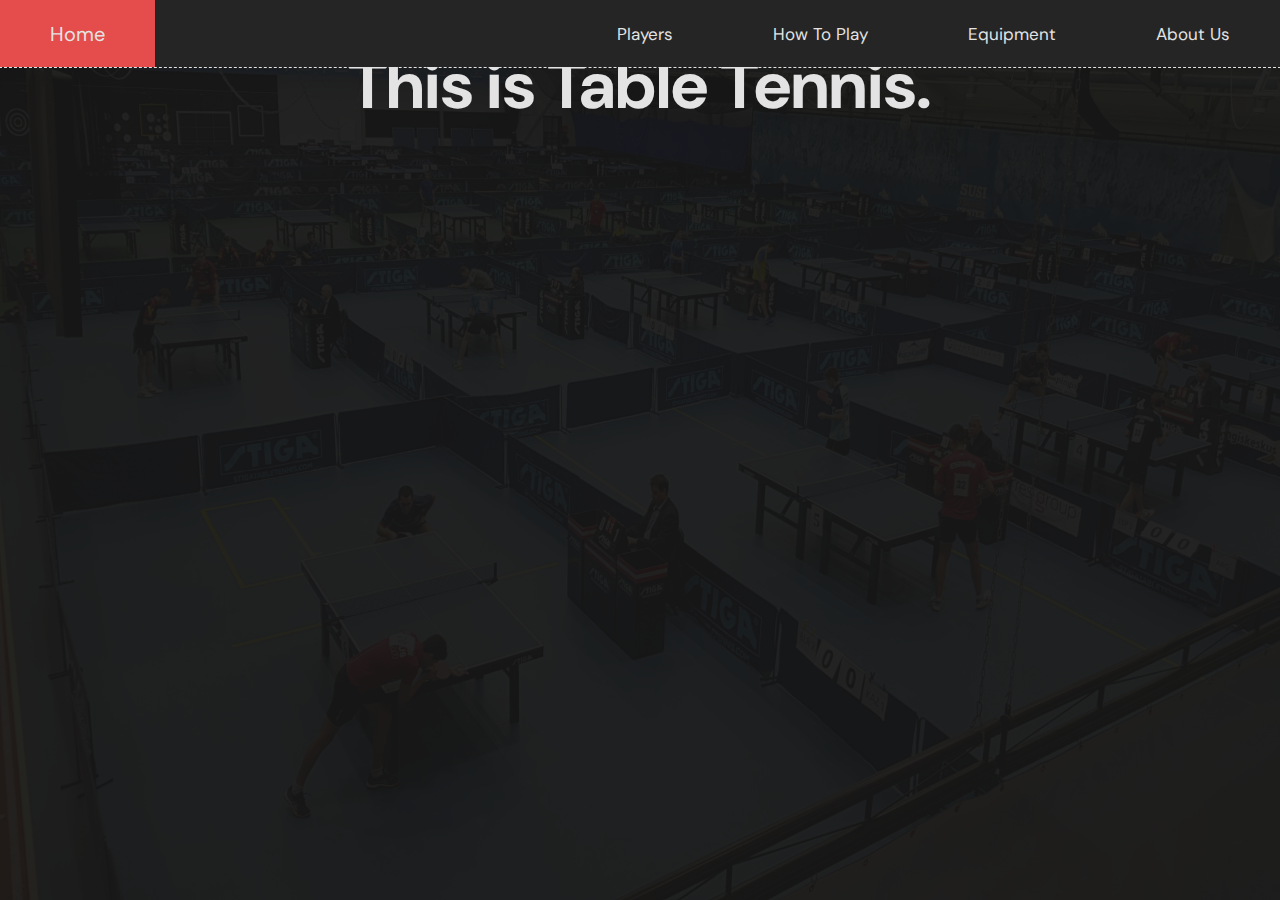
<file: index.html>
<!DOCTYPE html>
<html lang="en">
<head>
    <meta charset="UTF-8">
    <meta name="viewport" content="width=device-width, initial-scale=1.0">
    <title>AATT: Home</title>

    <link rel="stylesheet" href="style.css">

</head>

<body>

<img class="background" src="./assets/background.jpg" height="100%" width="100%">

    <nav>
        <input type="checkbox" id="sidebar-toggle">
        <label for="sidebar-toggle" class="side-open">
            <svg xmlns="http://www.w3.org/2000/svg" height="32px" viewBox="0 -960 960 960" width="32px" fill="#e3e3e3"><path d="M120-240v-80h720v80H120Zm0-200v-80h720v80H120Zm0-200v-80h720v80H120Z"/></svg>
        </label>

        <label id="overlay" for="sidebar-toggle"></label>

    <div class="link">
        <label for="sidebar-toggle" class="side-closed">
            <svg xmlns="http://www.w3.org/2000/svg" height="32px" viewBox="0 -960 960 960" width="32px" fill="#e3e3e3"><path d="m256-200-56-56 224-224-224-224 56-56 224 224 224-224 56 56-224 224 224 224-56 56-224-224-224 224Z"/></svg>
        </label>

        <a class="home" href="./index.html">Home</a>
        <a href="./tplayers.html">Players</a>
        <a href="./how.html">How To Play</a>
        <a href="./equipment.html">Equipment</a>
        <a href="./about.html">About Us</a>

    </div>
    </nav>

    <br><br>

    <h1>This is Table Tennis.</h1>

</body>
</html>
</file>
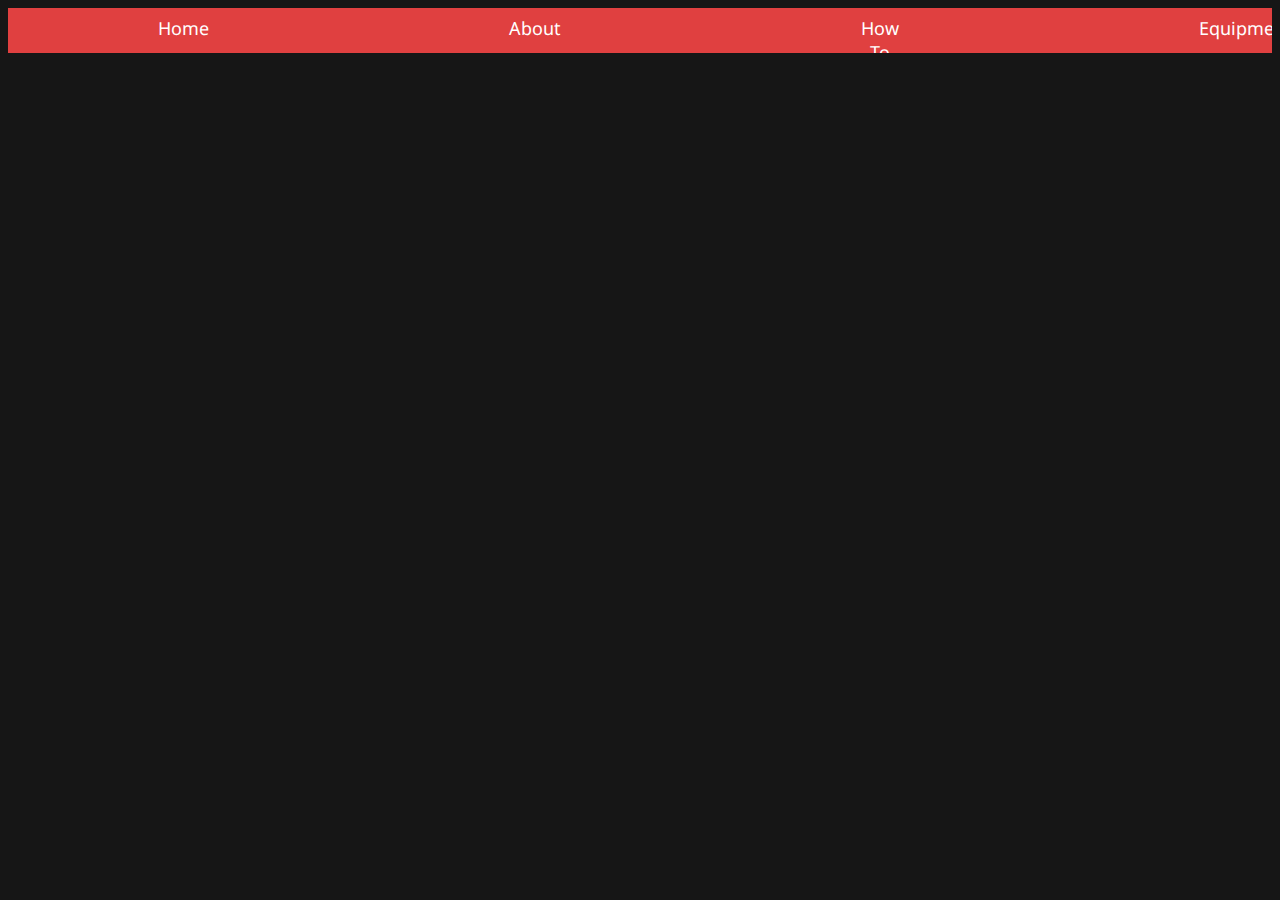
<file: public/index.html>
<!DOCTYPE html>
<html>
<head>
   <title>All About Table Tennis</title>
   <link rel="icon" type="image" href="./assets/logo.jpg">

   <link rel="preconnect" href="https://fonts.googleapis.com">
    <link rel="preconnect" href="https://fonts.gstatic.com" crossorigin>
    <link href="https://fonts.googleapis.com/css2?family=Noto+Sans:ital,wght@0,100..900;1,100..900&display=swap" rel="stylesheet">

<style>

body {
    background-color: #161616;
}

.navbar {
    display: flex;
    background-color: #e04040;
    overflow: hidden;
    height: 5vh;
    align-items: center;
    justify-content: space-between;
}

.navbar a {
    float: left;
    text-align: center;
    text-decoration: none;
    padding-left: 150px;
    padding-right: 150px;
    padding-top: 1.2%;
    font-family: "Noto Sans", sans-serif;
    font-size: 18px;
    color: white;
    background-color: #e04040;
    height: 100%;
}

@keyframes bgchange {
    100% {background-color: #bb3535;}
}

.navbar a:hover {
    animation: bgchange 0.3s forwards;
}

</style>

</head>
<body>
   <div class="navbar">
    <a href="">Home</a>
    <a href="">About</a>
    <a href="">How To</a>
    <a href="">Equipment</a>
    <a href="">Top Players</a>
   </div>
</body>
</html>
</file>
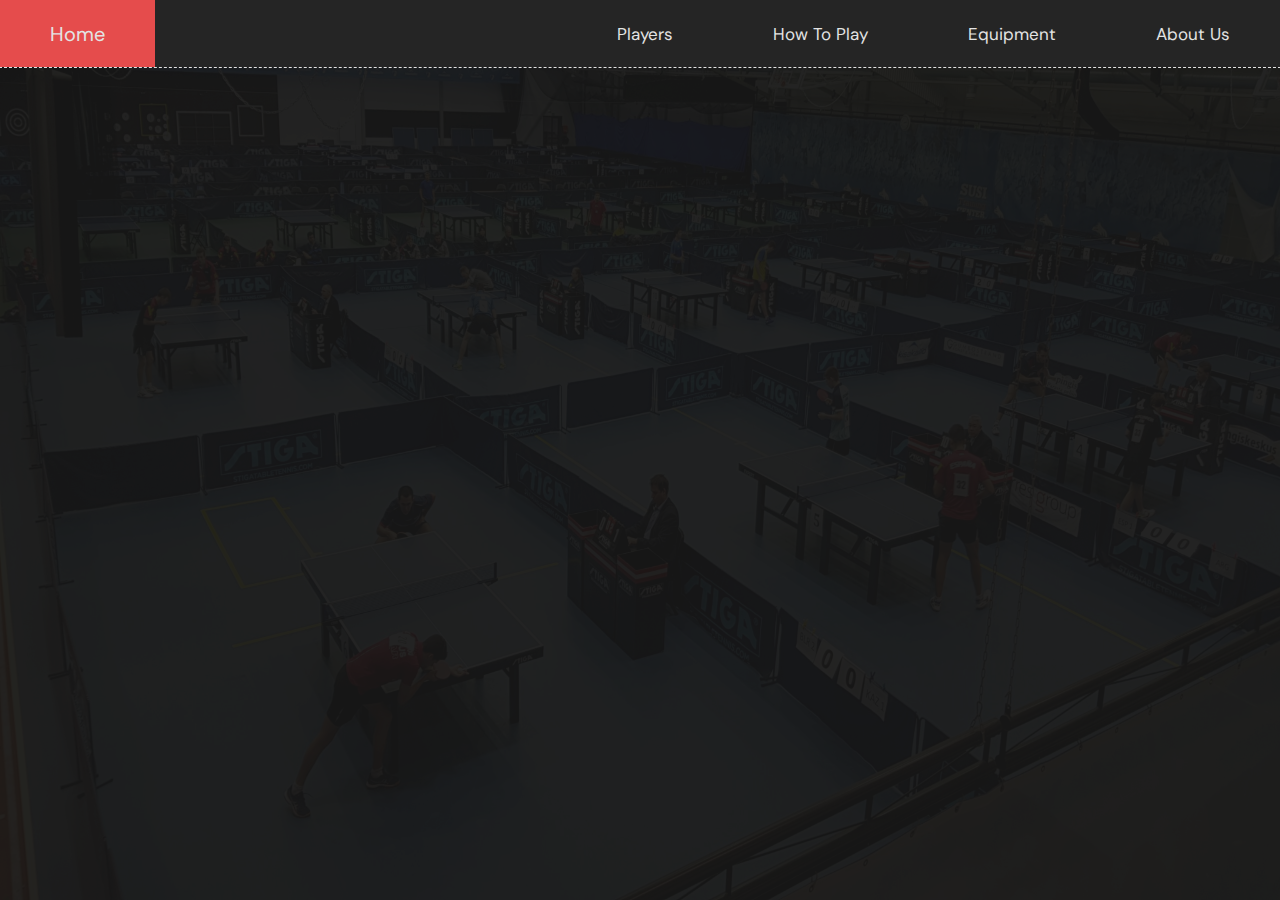
<file: equipment.html>
<!DOCTYPE html>
<html lang="en">
<head>
    <meta charset="UTF-8">
    <meta name="viewport" content="width=device-width, initial-scale=1.0">
    <title>AATT: About Us</title>

    <link rel="stylesheet" href="style.css">

</head>
<body>

<img class="background" src="./assets/background.jpg" height="100%" width="100%">

    <nav>
        <input type="checkbox" id="sidebar-toggle">
        <label for="sidebar-toggle" class="side-open">
            <svg xmlns="http://www.w3.org/2000/svg" height="32px" viewBox="0 -960 960 960" width="32px" fill="#e3e3e3"><path d="M120-240v-80h720v80H120Zm0-200v-80h720v80H120Zm0-200v-80h720v80H120Z"/></svg>
        </label>

        <label id="overlay" for="sidebar-toggle"></label>

    <div class="link">
        <label for="sidebar-toggle" class="side-closed">
            <svg xmlns="http://www.w3.org/2000/svg" height="32px" viewBox="0 -960 960 960" width="32px" fill="#e3e3e3"><path d="m256-200-56-56 224-224-224-224 56-56 224 224 224-224 56 56-224 224 224 224-56 56-224-224-224 224Z"/></svg>
        </label>

        <a class="home" href="index.html">Home</a>
        <a href="tplayers.html">Players</a>
        <a href="how.html">How To Play</a>
        <a href="equipment.html">Equipment</a>
        <a href="about.html">About Us</a>

    </div>
    </nav>

    <br><br><br><br><br>

</body>
</html>
</file>
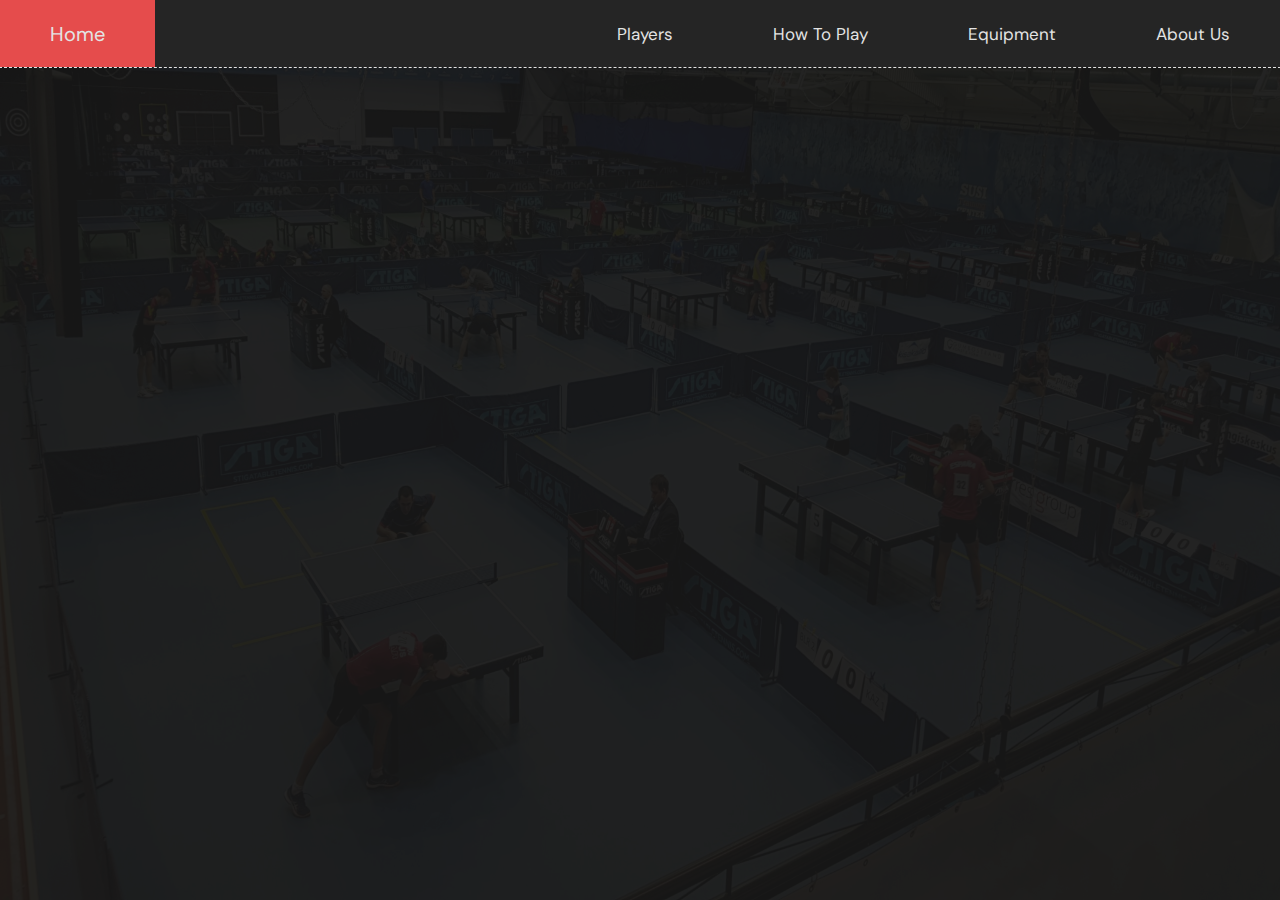
<file: how.html>
<!DOCTYPE html>
<html lang="en">
<head>
    <meta charset="UTF-8">
    <meta name="viewport" content="width=device-width, initial-scale=1.0">
    <title>AATT: About Us</title>

    <link rel="stylesheet" href="style.css">

</head>
<body>

<img class="background" src="./assets/background.jpg" height="100%" width="100%">

    <nav>
        <input type="checkbox" id="sidebar-toggle">
        <label for="sidebar-toggle" class="side-open">
            <svg xmlns="http://www.w3.org/2000/svg" height="32px" viewBox="0 -960 960 960" width="32px" fill="#e3e3e3"><path d="M120-240v-80h720v80H120Zm0-200v-80h720v80H120Zm0-200v-80h720v80H120Z"/></svg>
        </label>

        <label id="overlay" for="sidebar-toggle"></label>

    <div class="link">
        <label for="sidebar-toggle" class="side-closed">
            <svg xmlns="http://www.w3.org/2000/svg" height="32px" viewBox="0 -960 960 960" width="32px" fill="#e3e3e3"><path d="m256-200-56-56 224-224-224-224 56-56 224 224 224-224 56 56-224 224 224 224-56 56-224-224-224 224Z"/></svg>
        </label>

        <a class="home" href="./index.html">Home</a>
        <a href="tplayers.html">Players</a>
        <a href="how.html">How To Play</a>
        <a href="equipment.html">Equipment</a>
        <a href="about.html">About Us</a>

    </div>
    </nav>

    <br><br>

</body>
</html>
</file>
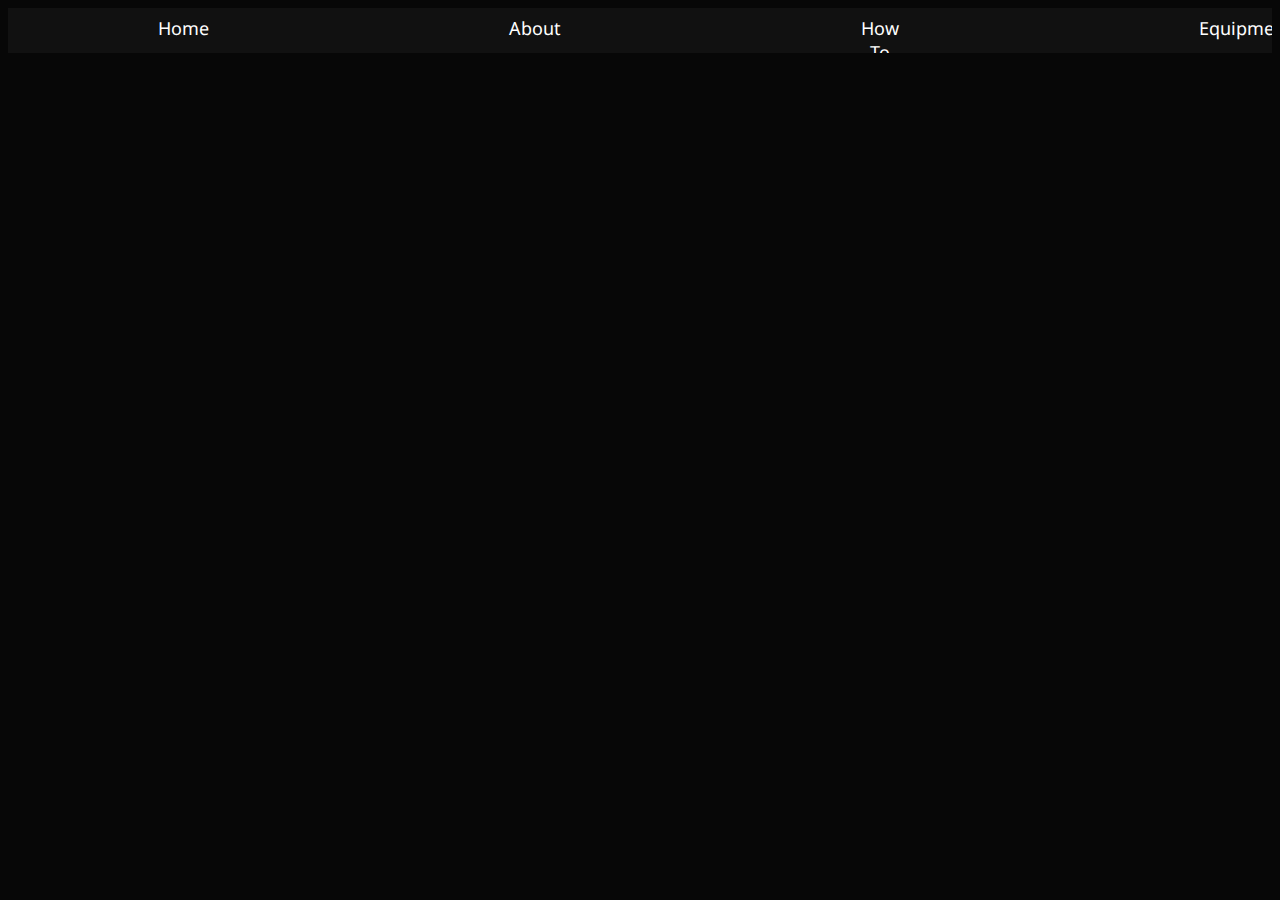
<file: public/about.html>
<!DOCTYPE html>
<html>
<head>
   <title>All About Table Tennis</title>
   <link rel="icon" type="image" href="./assets/logo.jpg">

   <link rel="preconnect" href="https://fonts.googleapis.com">
    <link rel="preconnect" href="https://fonts.gstatic.com" crossorigin>
    <link href="https://fonts.googleapis.com/css2?family=Noto+Sans:ital,wght@0,100..900;1,100..900&display=swap" rel="stylesheet">

<style>

body {
    background-color: #070707;
    font-family: "Noto Sans", sans-serif;
}

.navbar {
    display: flex;
    background-color: #111111;
    overflow: hidden;
    height: 5vh;
    align-items: center;
    justify-content: space-between;
}

.navbar a {
    float: left;
    text-align: center;
    text-decoration: none;
    padding-left: 150px;
    padding-right: 150px;
    padding-top: 1.2%;
    font-size: 18px;
    color: white;
    height: 100%;
}

.title {
    text-align: center;
    color: white;
    line-height: 1px;
}

.title p {
    font-size: 23px;
}

.title h1 {
    font-size: 5rem;
}

@keyframes bgchange {
    100% {background-color: #df4242;}
}

.navbar a:hover {
    animation: bgchange 0.3s forwards;
}
</style>

</head>
<body>
   <div class="navbar">
    <a href="/public/hom.html">Home</a>
    <a href="/public/about.html">About</a>
    <a href="/public/how.html">How To</a>
    <a href="/public/equipment.html">Equipment</a>
    <a href="/public/tplayers.html">Top Players</a>
   </div>

   <br><br>

  
</body>
</html>
</file>
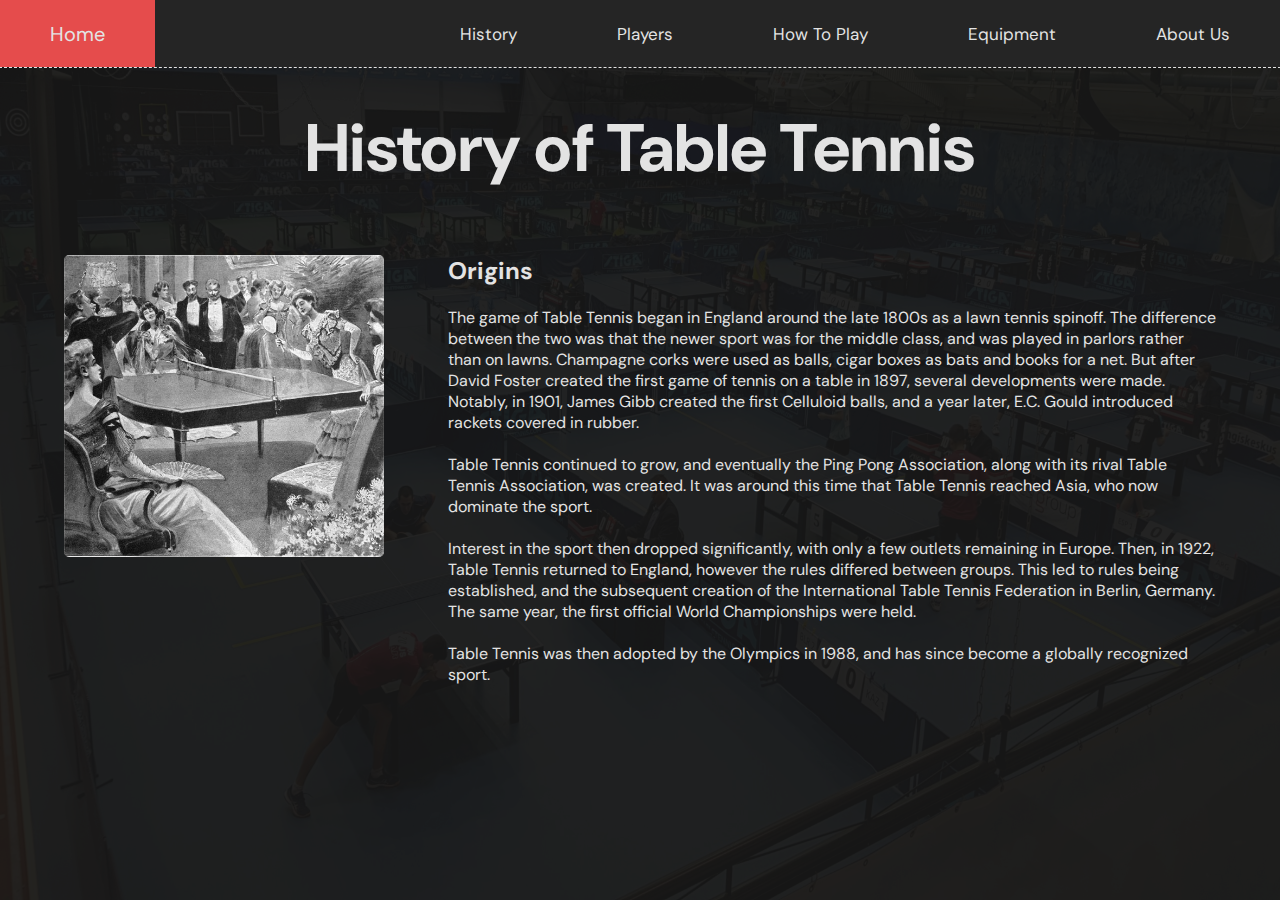
<file: public/history.html>
<!DOCTYPE html>
<html lang="en">
<head>
    <meta charset="UTF-8">
    <meta name="viewport" content="width=device-width, initial-scale=1.0">
    <title>AATT: Home</title>

    <link rel="stylesheet" href="style.css">

</head>

<body>

<img class="background" src="/assets/background.jpg" height="100%" width="100%">

    <nav>
        <input type="checkbox" id="sidebar-toggle">
        <label for="sidebar-toggle" class="side-open">
            <svg xmlns="http://www.w3.org/2000/svg" height="32px" viewBox="0 -960 960 960" width="32px" fill="#e3e3e3"><path d="M120-240v-80h720v80H120Zm0-200v-80h720v80H120Zm0-200v-80h720v80H120Z"/></svg>
        </label>

        <label id="overlay" for="sidebar-toggle"></label>

    <div class="link">
        <label for="sidebar-toggle" class="side-closed">
            <svg xmlns="http://www.w3.org/2000/svg" height="32px" viewBox="0 -960 960 960" width="32px" fill="#e3e3e3"><path d="m256-200-56-56 224-224-224-224 56-56 224 224 224-224 56 56-224 224 224 224-56 56-224-224-224 224Z"/></svg>
        </label>

        <a class="home" href="index.html">Home</a>
        <a href="history.html">History</a>
        <a href="tplayers.html">Players</a>
        <a href="how.html">How To Play</a>
        <a href="equipment.html" onclick="return checkData()">Equipment</a>
        <a href="about.html">About Us</a>

    </div>
    </nav>

    <br><br><br><br><br>

    <h1>History of Table Tennis</h1>

    <br><br><br>

    <img class="old-table-tennis" src="/assets/oldTableTennis.jpg">

    <div class="history-origins"><h2>Origins</h2><br>The game of Table Tennis began in England around the late 1800s as a lawn tennis spinoff. The difference between the two was that the newer sport was for the middle class, and was played in parlors rather than on lawns. Champagne corks were used as balls, cigar boxes as bats and books for a net. But after David Foster created the first game of tennis on a table in 1897, several developments were made. Notably, in 1901, James Gibb created the first Celluloid balls, and a year later, E.C. Gould introduced rackets covered in rubber. <br><br>Table Tennis continued to grow, and eventually the Ping Pong Association, along with its rival Table Tennis Association, was created. It was around this time that Table Tennis reached Asia, who now dominate the sport. <br><br>Interest in the sport then dropped significantly, with only a few outlets remaining in Europe. Then, in 1922, Table Tennis returned to England, however the rules differed between groups. This led to rules being established, and the subsequent creation of the International Table Tennis Federation in Berlin, Germany. The same year, the first official World Championships were held. <br><br>Table Tennis was then adopted by the Olympics in 1988, and has since become a globally recognized sport.</div>

    </body>
    </html>
</file>
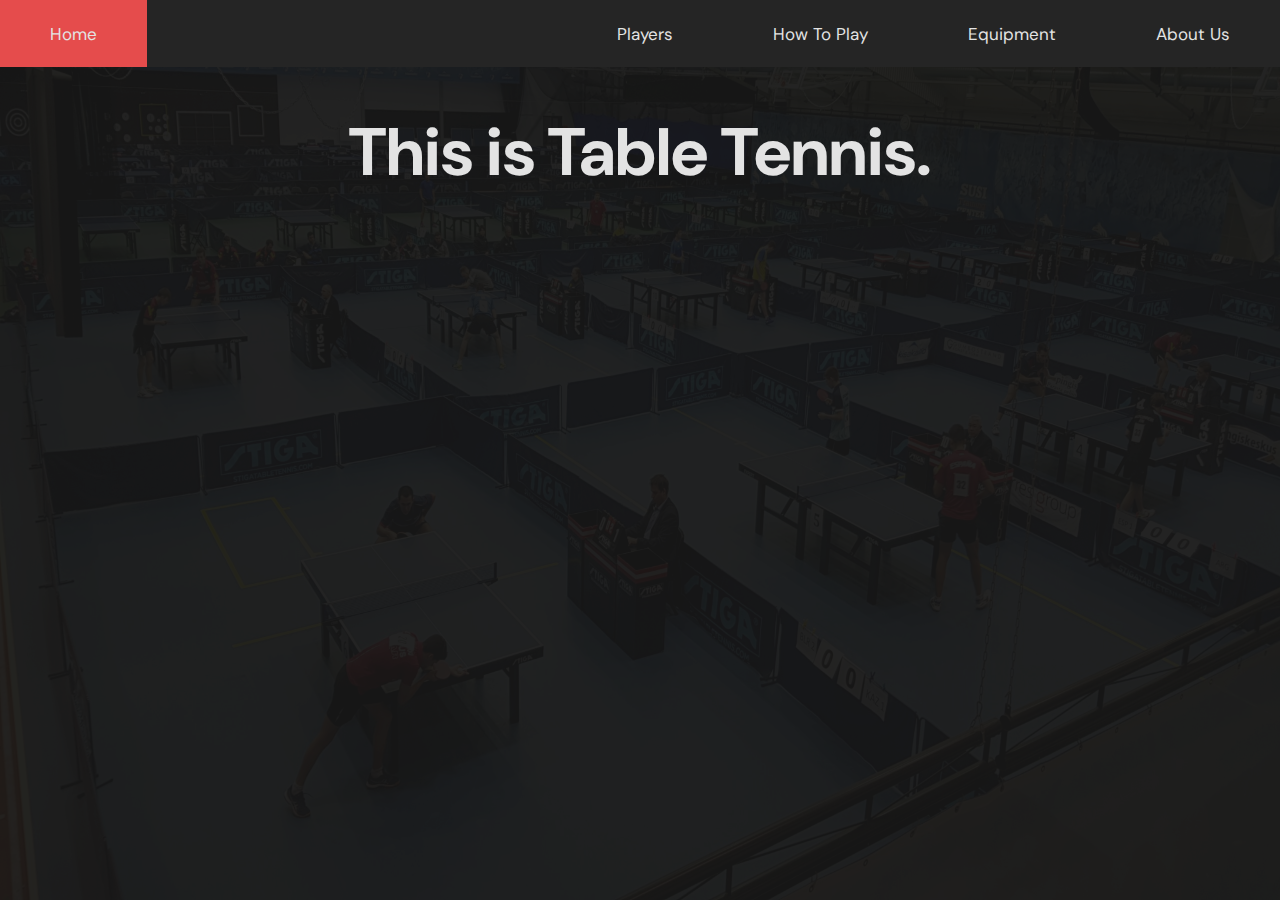
<file: public/index2.html>
<!DOCTYPE html>
<html lang="en">
<head>
    <meta charset="UTF-8">
    <meta name="viewport" content="width=device-width, initial-scale=1.0">
    <title>AATT: Home</title>

</head>

<style>

@import url('https://fonts.googleapis.com/css2?family=DM+Sans:ital,opsz,wght@0,9..40,100..1000;1,9..40,100..1000&display=swap');

:root {
    --background: #181818;
    --menus: #252525;
    --accent: #e54c4c;
    --text: #e3e3e3;
}

* {
    margin: 0;
    padding: 0;
    color: var(--text);
}

html {
    font-family: "DM Sans", sans-serif;
}

body {
    background: var(--background);
}

nav {
    height: 67px;
    background-color: var(--menus);
    display: flex;
    justify-content: flex-end;
    align-items: center;
    font-size: 17px;
    z-index: 10;
}

.link {
    height: 100%; width: 100%;
    display: flex;
    align-items: center;
}

nav a {
    height: 100%;
    padding: 0 50px;
    display: flex;
    align-items: center;
    text-decoration: none;
    color: var(--text);
}

nav a:hover {
    background-color: var(--accent);
    transition: background-color 0.2s;
}

nav .home {
    margin-right: auto;
}

#sidebar-toggle {
    display: none;
}

.side-open, .side-closed {
    display: none;
}

@media (max-width: 500px) {
    .link {
        flex-direction: column;
        align-items: flex-start;
        position: fixed;
        top: 0;
        right: -100%;
        z-index: 10;
        width: 350px;
        background-color: var(--menus);
        box-shadow: -5px 0 5px rgba(0,0,0,0.25);
        transition: 0.5s ease;
    }

    nav a {
        box-sizing: border-box;
        height: auto;
        width: 100%;
        padding: 20px 30px;
        justify-content: flex-start;
    }

    .side-open, .side-closed {
        padding: 20px;
        display: block;
    }

    #sidebar-toggle:checked ~ .link {
        right: 0;
    }
}

img {
    position: absolute;
    opacity: 5%;
    z-index: -10;
}

h1 {
    text-align: center;
    font-size: 67px;
}

</style>

<body>

<img src="/assets/background.jpg" height="100%" width="100%">

    <nav>
        <input type="checkbox" id="sidebar-toggle">
        <label for="sidebar-toggle" class="side-open">
            <svg xmlns="http://www.w3.org/2000/svg" height="32px" viewBox="0 -960 960 960" width="32px" fill="#e3e3e3"><path d="M120-240v-80h720v80H120Zm0-200v-80h720v80H120Zm0-200v-80h720v80H120Z"/></svg>
        </label>

        <label id="overlay" for="sidebar-toggle"></label>

    <div class="link">
        <label for="sidebar-toggle" class="side-closed">
            <svg xmlns="http://www.w3.org/2000/svg" height="32px" viewBox="0 -960 960 960" width="32px" fill="#e3e3e3"><path d="m256-200-56-56 224-224-224-224 56-56 224 224 224-224 56 56-224 224 224 224-56 56-224-224-224 224Z"/></svg>
        </label>

        <a class="home" href="#">Home</a>
        <a href="/public/tplayers.html">Players</a>
        <a href="/public/how.html">How To Play</a>
        <a href="/public/equipment.html">Equipment</a>
        <a href="/public/about.html">About Us</a>

    </div>
    </nav>

    <br><br>

    <h1>This is Table Tennis.</h1>

</body>
</html>
</file>
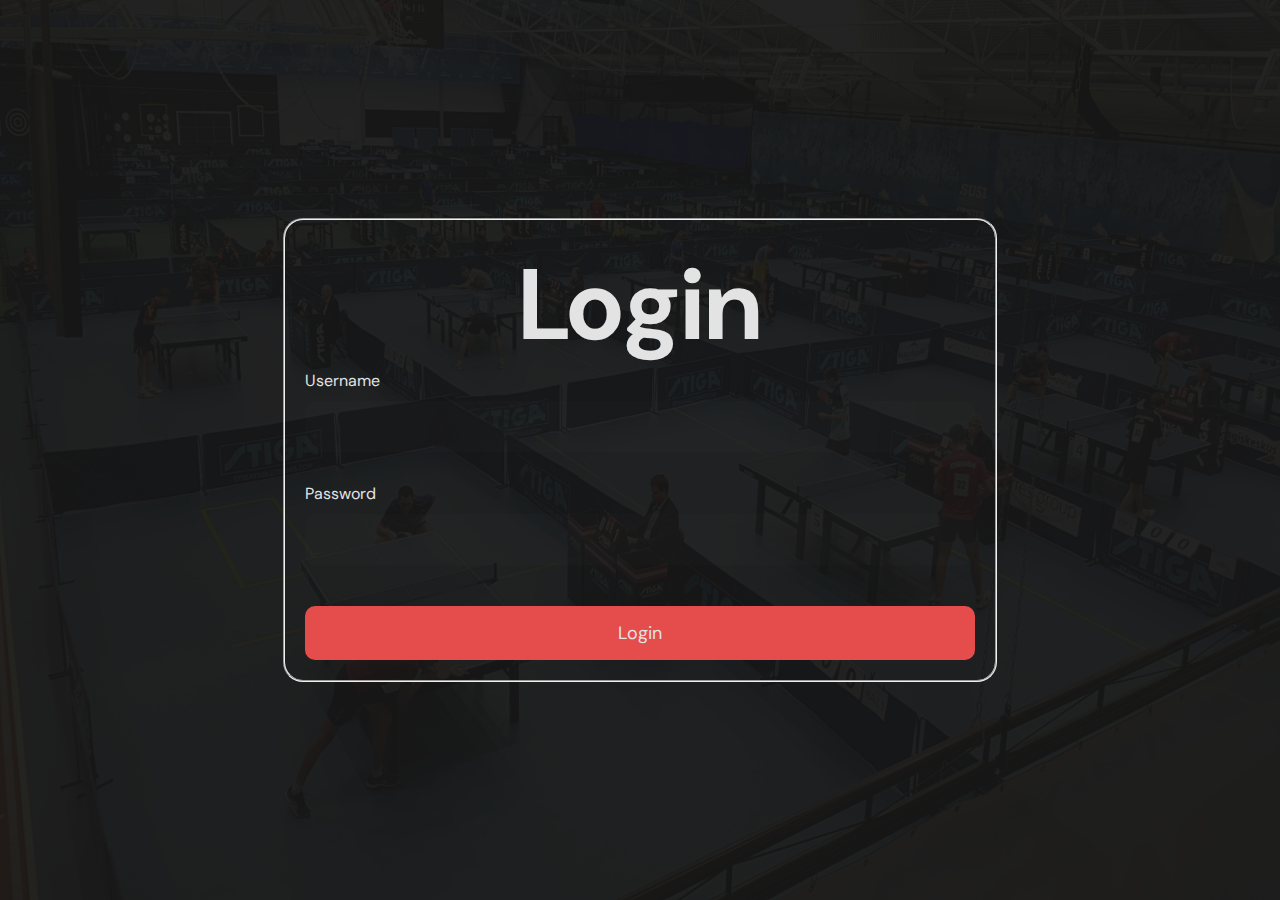
<file: public/login.html>
<!DOCTYPE html>
<html lang="en">
<head>
    <meta charset="UTF-8">
    <meta name="viewport" content="width=device-width, initial-scale=1.0">
    <title>AATT: Home</title>

    <link rel="stylesheet" href="style.css">

</head>

<body>

<img class="background" src="/assets/background.jpg" height="100%" width="100%">

    <div class="form">
        <fieldset>
            <form id="loginForm">
                <h2>Login</h2>
                <label for="username">Username</label><br>
                <input type="text" id="username" name="username" required>
                <br><br>
                <label for="password">Password</label><br>
                <input type="password" id="password" name="password" required>
                <br><br>
                <input type="submit" value="Login">
            </form>
        </fieldset>
    </div>

</body>

    <script src="script.js"></script>

</html>
</file>
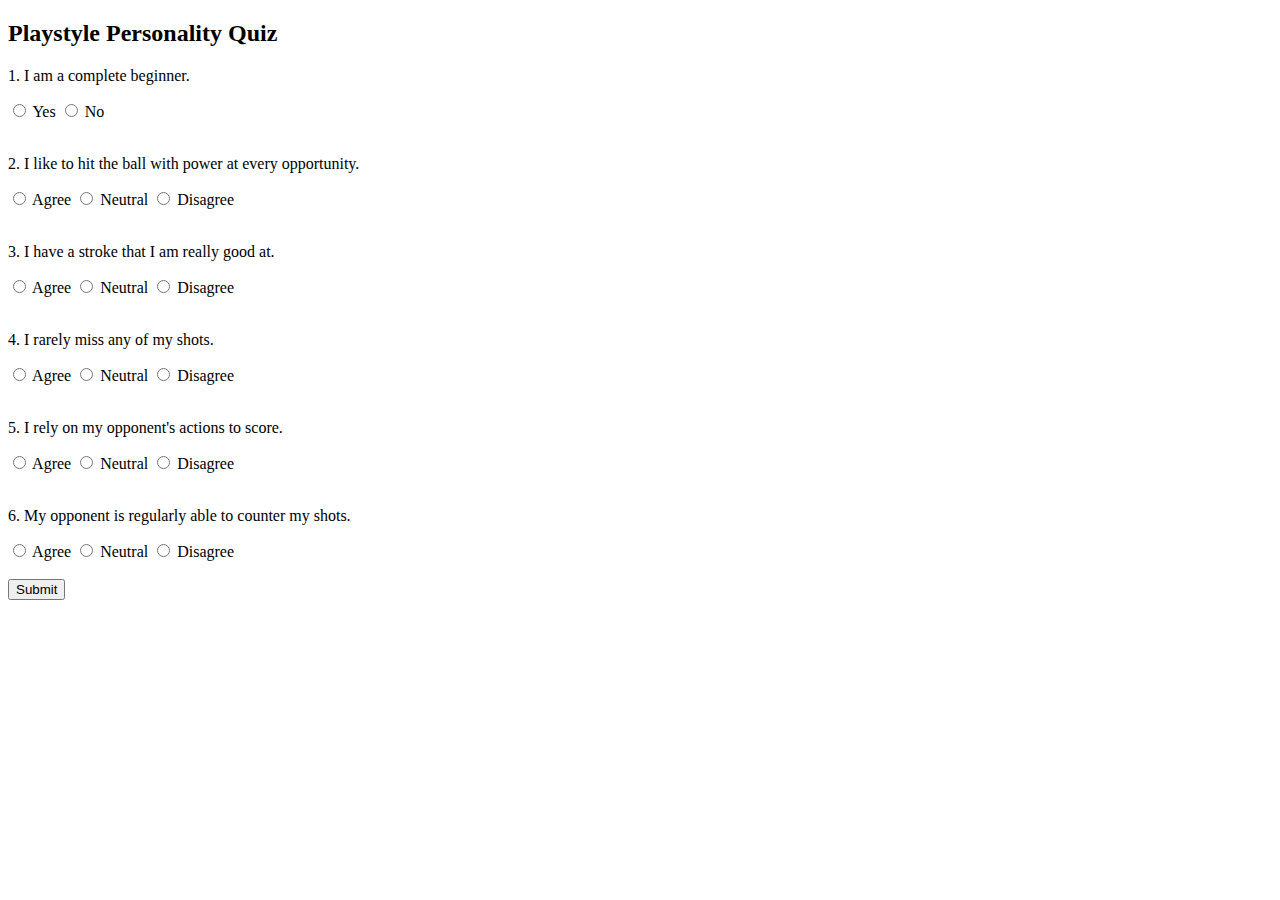
<file: public/quiz.html>
<!DOCTYPE html>
<html>
<head>
    <title>Playstyle Quiz</title>
</head>

<body>

<h2>Playstyle Personality Quiz</h2>

<form id="quizForm">

    <p>1. I am a complete beginner.</p>
    <input type="radio" name="q1" value="yes" required> Yes
    <input type="radio" name="q1" value="no"> No

    <br><br>

    <p>2. I like to hit the ball with power at every opportunity.</p>
    <input type="radio" name="q2" value="agree" required> Agree
    <input type="radio" name="q2" value="neutral"> Neutral
    <input type="radio" name="q2" value="disagree"> Disagree

    <br><br>

    <p>3. I have a stroke that I am really good at.</p>
    <input type="radio" name="q3" value="agree" required> Agree
    <input type="radio" name="q3" value="neutral"> Neutral
    <input type="radio" name="q3" value="disagree"> Disagree

    <br><br>

    <p>4. I rarely miss any of my shots.</p>
    <input type="radio" name="q4" value="agree" required> Agree
    <input type="radio" name="q4" value="neutral"> Neutral
    <input type="radio" name="q4" value="disagree"> Disagree

    <br><br>

    <p>5. I rely on my opponent's actions to score.</p>
    <input type="radio" name="q5" value="agree" required> Agree
    <input type="radio" name="q5" value="neutral"> Neutral
    <input type="radio" name="q5" value="disagree"> Disagree

    <br><br>

    <p>6. My opponent is regularly able to counter my shots.</p>
    <input type="radio" name="q6" value="agree" required> Agree
    <input type="radio" name="q6" value="neutral"> Neutral
    <input type="radio" name="q6" value="disagree"> Disagree

    <br><br>

    <button type="submit">Submit</button>

</form>

<br>

<h3 id="result"></h3>

<script src="script.js"></script>

</body>
</html>
</file>
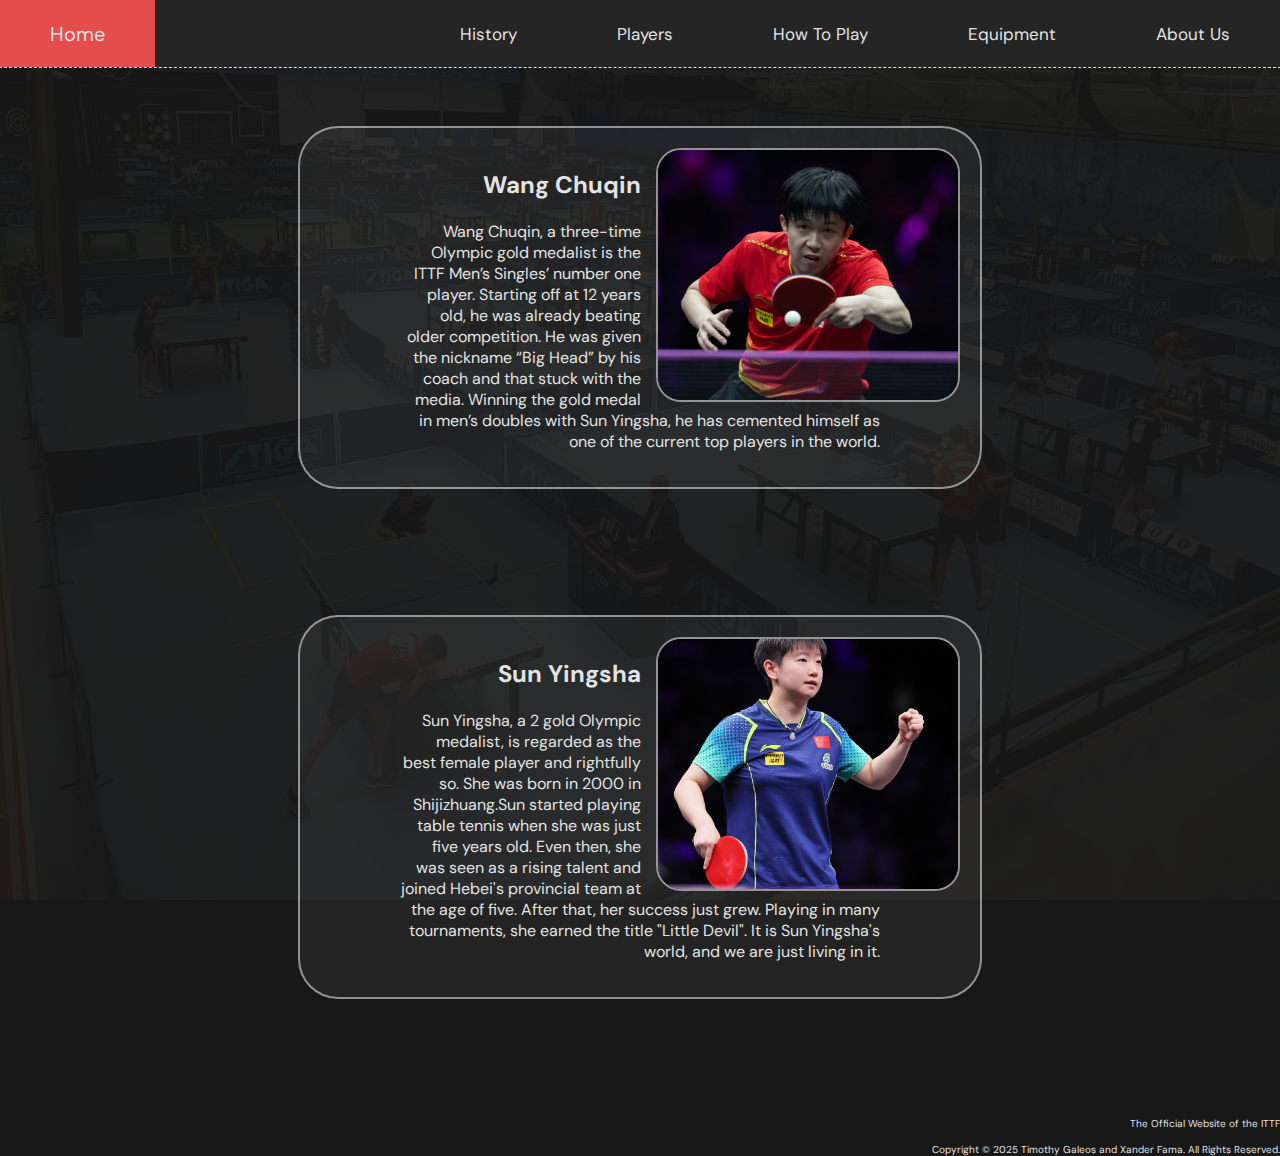
<file: public/tplayers.html>
<!DOCTYPE html>
<html lang="en">
<head>
    <meta charset="UTF-8">
    <meta name="viewport" content="width=device-width, initial-scale=1.0">
    <title>AATT: About Us</title>

    <link rel="stylesheet" href="style.css">

</head>
<body>

<img class="background" src="/assets/background.jpg" height="100%" width="100%">

    <nav>
        <input type="checkbox" id="sidebar-toggle">
        <label for="sidebar-toggle" class="side-open">
            <svg xmlns="http://www.w3.org/2000/svg" height="32px" viewBox="0 -960 960 960" width="32px" fill="#e3e3e3"><path d="M120-240v-80h720v80H120Zm0-200v-80h720v80H120Zm0-200v-80h720v80H120Z"/></svg>
        </label>

        <label id="overlay" for="sidebar-toggle"></label>

    <div class="link">
        <label for="sidebar-toggle" class="side-closed">
            <svg xmlns="http://www.w3.org/2000/svg" height="32px" viewBox="0 -960 960 960" width="32px" fill="#e3e3e3"><path d="m256-200-56-56 224-224-224-224 56-56 224 224 224-224 56 56-224 224 224 224-56 56-224-224-224 224Z"/></svg>
        </label>

        <a class="home" href="index.html">Home</a>
        <a href="history.html">History</a>
        <a href="tplayers.html">Players</a>
        <a href="how.html">How To Play</a>
        <a href="equipment.html">Equipment</a>
        <a href="about.html">About Us</a>

    </div>
    </nav>

        <br><br><br><br><br><br>

    <div class="top-players">
        <img class="player-image" src="/assets/Chuqin.jpeg" width="300px">
        <br>
        <h2>Wang Chuqin</h2><br>
        <p>Wang Chuqin, a three-time Olympic gold medalist is the ITTF Men’s Singles’ number one player. Starting off at 12 years old, he was already beating older competition. He was given the nickname “Big Head” by his coach and that stuck with the media. Winning the gold medal in men’s doubles with Sun Yingsha, he has cemented himself as one of the current top players in the world.</p>
    </div>

    <br><br><br><br><br><br>

    <div class="top-players">
        <img class="player-image" src="/assets/Yunshin.jpg" width="300px">
        <br>
        <h2>Sun Yingsha</h2><br>
        <p>Sun Yingsha, a 2 gold Olympic medalist, is regarded as the best female player and rightfully so. She was born in 2000 in Shijizhuang.Sun started playing table tennis when she was just five years old. Even then, she was seen as a rising talent and joined Hebei's provincial team at the age of five. After that, her success just grew. Playing in many tournaments, she earned the title "Little Devil". It is Sun Yingsha's world, and we are just living in it.</p>
    </div>


    </div>
    </nav>

    <br><br><br><br><br>
    <footer>
        <br>
        <a href="https://www.ittf.com/">The Official Website of the ITTF</a>
        <br><br>
        Copyright © 2025 Timothy Galeos and Xander Fama. All Rights Reserved.</footer>
</body>

<script src="script.js"></script>

</html>
</file>
<file: style.css>
@import url('https://fonts.googleapis.com/css2?family=DM+Sans:ital,opsz,wght@0,9..40,100..1000;1,9..40,100..1000&display=swap');

:root {
    --background: #181818;
    --menus: #252525;
    --accent: #e54c4c;
    --text: #e3e3e3;
}

* {
    margin: 0;
    padding: 0;
    color: var(--text);
}

html {
    font-family: "DM Sans", sans-serif;
}

body {
    background: var(--background);
}

nav {
    position: fixed;
    top: 0;
    width: 100%;
    height: 67px;
    background-color: var(--menus);
    display: flex;
    justify-content: flex-end;
    align-items: center;
    font-size: 17px;
    z-index: 10;
    transition: top 0.3s ease-out;
    outline: dashed var(--text) 1px;
}

.link {
    height: 100%; width: 100%;
    display: flex;
    align-items: center;
}

nav a {
    height: 100%;
    padding: 0 50px;
    display: flex;
    align-items: center;
    text-decoration: none;
    color: var(--text);
}

nav a:hover {
    background-color: var(--accent);
    transition: background-color 0.2s;
}

nav .home {
    margin-right: auto;
    font-size: 20px;
}

#sidebar-toggle {
    display: none;
}

.side-open, .side-closed {
    display: none;
}

@media (max-width: 500px) {
    .link {
        flex-direction: column;
        align-items: flex-start;
        position: fixed;
        top: 0;
        right: -100%;
        z-index: 10;
        width: 350px;
        background-color: var(--menus);
        box-shadow: -5px 0 5px rgba(0,0,0,0.25);
        transition: 0.5s ease;
    }

    nav a {
        box-sizing: border-box;
        height: auto;
        width: 100%;
        padding: 20px 30px;
        justify-content: flex-start;
    }

    .side-open, .side-closed {
        padding: 20px;
        display: block;
    }

    #sidebar-toggle:checked ~ .link {
        right: 0;
    }
}

.background {
    position: absolute;
    opacity: 5%;
    z-index: -10;
    overflow: hidden;
}

h1 {
    text-align: center;
    font-size: 67px;
}

p {
    text-align: center;
}

.tim-slide img {
    width: 300px;
    height: 300px;
    object-fit: cover;
}

.tim-slider {
    height: 300px;
    margin: auto;
    position: relative;
    width: 90%;
    display: grid;
    place-items: center;
    overflow: hidden;
}

.tim-track {
    display: flex;
    width: calc(300px * 8);
    animation: scroll 15s linear infinite;
}

.tim-slide {
    height: 300px;
    width: 300px;
    display: flex;
    align-items: center;
    padding: 15px;
}

.tim-title {
    font-size: 30px;
    text-align: center;
}

.xan-slide img {
    width: 300px;
    height: 300px;
    object-fit: cover;
}

.xan-slider {
    height: 300px;
    margin: auto;
    position: relative;
    width: 90%;
    display: grid;
    place-items: center;
    overflow: hidden;
}

.xan-track {
    display: flex;
    width: calc(300px * 8);
    animation: scroll 15s reverse linear infinite;
}

.xan-slide {
    height: 300px;
    width: 300px;
    display: flex;
    align-items: center;
    padding: 15px;
}

.xan-title {
    font-size: 30px;
    text-align: center;
}

@keyframes scroll {
    0% {
        transform: translateX(0);
    }

    100% {
        transform: translateX(calc(-330px * 4));
    }
}

.about-tim, .about-xan {
    margin: 0 auto;
    display: flex;
    justify-content: center;
    align-items: center;
    width: 90%;
}

footer {
    text-align: center;
    background-color: var(--background);
    height: 100px;
}

footer a {
    text-decoration: none;
}

.blade-image {
    float: right;
}
</file>
<file: public/style.css>
@import url('https://fonts.googleapis.com/css2?family=DM+Sans:ital,opsz,wght@0,9..40,100..1000;1,9..40,100..1000&display=swap');

:root {
    --background: #181818;
    --menus: #252525;
    --accent: #e54c4c;
    --text: #e3e3e3;
}

* {
    margin: 0;
    padding: 0;
    color: var(--text);
}

html {
    font-family: "DM Sans", sans-serif;
    scrollbar-width: none;
}

body {
    background: var(--background);
}

nav {
    position: fixed;
    top: 0;
    width: 100%;
    height: 67px;
    background-color: var(--menus);
    display: flex;
    justify-content: flex-end;
    align-items: center;
    font-size: 17px;
    z-index: 1000;
    transition: top 0.3s ease-out;
    outline: dashed var(--text) 1px;
    overflow: hidden;
}

.link {
    height: 100%; width: 100%;
    display: flex;
    align-items: center;
}

nav a {
    height: 100%;
    padding: 0 50px;
    display: flex;
    align-items: center;
    text-decoration: none;
    color: var(--text);
}

nav a:hover {
    background-color: var(--accent);
    transition: background-color 0.2s;
}

nav .home {
    margin-right: auto;
    font-size: 20px;
}

#sidebar-toggle {
    display: none;
}

.side-open, .side-closed {
    display: none;
}

@media (max-width: 1017px) {
    .link {
        flex-direction: column;
        align-items: flex-start;
        position: fixed;
        top: 0;
        right: -100%;
        z-index: 10;
        width: 350px;
        background-color: var(--menus);
        box-shadow: -5px 0 5px rgba(0,0,0,0.25);
        transition: 0.5s ease;
        overflow-y: scroll;
        scrollbar-width: none;
    }

    nav a {
        box-sizing: border-box;
        height: auto;
        width: 100%;
        padding: 20px 30px;
        justify-content: flex-start;
    }

    .side-open, .side-closed {
        padding: 20px;
        display: block;
    }

    #sidebar-toggle:checked ~ .link {
        right: 0;
    }

    .title-text {
        position: absolute;
        top: 25%;
        right: 40%;
        z-index: 100;
    }
}


.index-desc {
    display: flex;
    width: 40%;
    margin-left: 100px;
    margin-right: auto;
    align-items: center;
    justify-content: center;
}

.index-desc p {
    text-align: left;
}

.index-image {
    display: flex;
    margin-right: 100px;
    margin-left: auto;
    width: 500px;
    height: 300px;
    object-fit: cover;
    border-radius: 15px;
}

.background {
    position: absolute;
    opacity: 5%;
    z-index: -10;
    overflow: hidden;
}

h1 {
    text-align: center;
    font-size: 67px;
}

p {
    text-align: center;
}

.tim-slide img {
    width: 300px;
    height: 300px;
    object-fit: cover;
}

.tim-slider {
    height: 300px;
    margin: auto;
    position: relative;
    width: 90%;
    display: grid;
    place-items: center;
    overflow: hidden;
}

.tim-track {
    display: flex;
    width: calc(300px * 8);
    animation: scroll 15s linear infinite;
}

.tim-slide {
    height: 300px;
    width: 300px;
    display: flex;
    align-items: center;
    padding: 15px;
}

.tim-title {
    font-size: 30px;
    text-align: center;
}

.xan-slide img {
    width: 300px;
    height: 300px;
    object-fit: cover;
}

.xan-slider {
    height: 300px;
    margin: auto;
    position: relative;
    width: 90%;
    display: grid;
    place-items: center;
    overflow: hidden;
}

.xan-track {
    display: flex;
    width: calc(300px * 8);
    animation: scroll 15s reverse linear infinite;
}

.xan-slide {
    height: 300px;
    width: 300px;
    display: flex;
    align-items: center;
    padding: 15px;
}

.xan-title {
    font-size: 30px;
    text-align: center;
}

@keyframes scroll {
    0% {
        transform: translateX(0);
    }

    100% {
        transform: translateX(calc(-330px * 4));
    }
}

.about-tim, .about-xan {
    margin: 0 auto;
    display: flex;
    justify-content: center;
    align-items: center;
    width: 90%;
}

footer {
    text-align: right;
    background-color: var(--background);
    height: 25px;
    font-size: 10px;
    bottom: 100%;
}

footer a{
    text-decoration: none;
}

.blade-image {
    float: right;
}

.top-players {
    border: 2px solid rgba(255,255,255,0.5);
    background-color: rgba(255,255,255,0.05);
    border-radius: 40px;
    padding: 20px;
    padding-bottom: 35px;
    margin: 0 auto;
    width: 50%;
}

.top-players h2, .top-players p {
    text-align: right;
}

.player-image {
    height: 250px;
    object-fit: cover;
    border: 2px solid rgba(255,255,255,0.5);
    border-radius: 25px;
    float: right;
    margin-left: 15px;
}

.form {
    display: flex;
    justify-content: center;
    align-items: center;
    height: 100vh;
}

.form fieldset {
    padding: auto;
    border-radius: 20px;
}

.form form {
    width: 670px;
    padding: 20px;
}

.form h2 {
    text-align: center;
    font-size: 100px;
}

.form input[type="text"], .form input[type="password"]{
    background-color: rgba(255, 255, 255, 0.01);
    width: 100%;
    padding: 15px;
    margin: 10px 0;
    border: none;
    border-radius: 10px;
    font-size: 18px;
    box-sizing: border-box;
}

.form input[type="submit"] {
    font-family: "DM Sans", sans-serif;
    background-color: var(--accent);
    color: var(--text);
    border: none;
    padding: 15px;
    width: 100%;
    border-radius: 10px;
    font-size: 18px;
    cursor: pointer;
    margin-top: 10px;
}

.form input[type="submit"]:hover {
    background-color: #e54c4caa;
    transition: background-color 0.2s;
}

.title-text {
    position: absolute;
    left: 5%;
    bottom: 45%;
    z-index: 100;
}

.title {
    top: 0;
    z-index: 1;
    height: 250px;
    margin: auto;
    padding-top: 50px;
    background: url("https://images.ctfassets.net/v8zaoys2pgzt/5GpsHZAl8mgJz9sfOERXNx/5594c024e1937d6ce302d3622de08e48/Table_Tennis-28.07.24-_DP97682.jpg");
    background-position: center 50%;
    background-size: cover;
}

.gradient {
    z-index: 2;
    position: absolute;
    top: 90px;
    width: 100%;
    height: 250px;
    background: linear-gradient(to bottom, var(--background), rgba(0,0,0,0));
}

p {
    width: 75%;
    margin: auto;
}

.toHistory {
    font-family: "DM Sans", sans-serif;
    display: block;
    margin: 25px auto;
    padding: 10px 20px;
    font-size: 15px;
    background-color: var(--menus);
    color: var(--text);
    border: 2px solid var(--accent);
    border-radius: 67px;
    cursor: pointer;
    transition: filter 0.2s, background-color 0.2s;
}

.toHistory:hover {
    filter: drop-shadow(0 0 10px var(--accent));
    background-color: var(--accent);
    transition: filter 0.2s, background-color 0.2s;
}

.old-table-tennis {
    position: absolute;
    left: 5%;
    object-fit: cover;
    border-radius: 5px;
    width: 25%;
}   

.history-origins {
    position: absolute;
    left: 35%;
    width: 60%;
}

.recommended {
    width: 75%;
    text-align: center;
    margin: auto;
    background-color: var(--menus);
    border: var(--text) solid 1px;
    border-radius: 10px;
    padding: 20px;
}

.racket1-photo, .racket2-photo {
    padding: 10px;
    border-radius: 30px;
}

.explanation {
    width: 35%;
    margin: auto;
    text-align: center;
}
</file>
